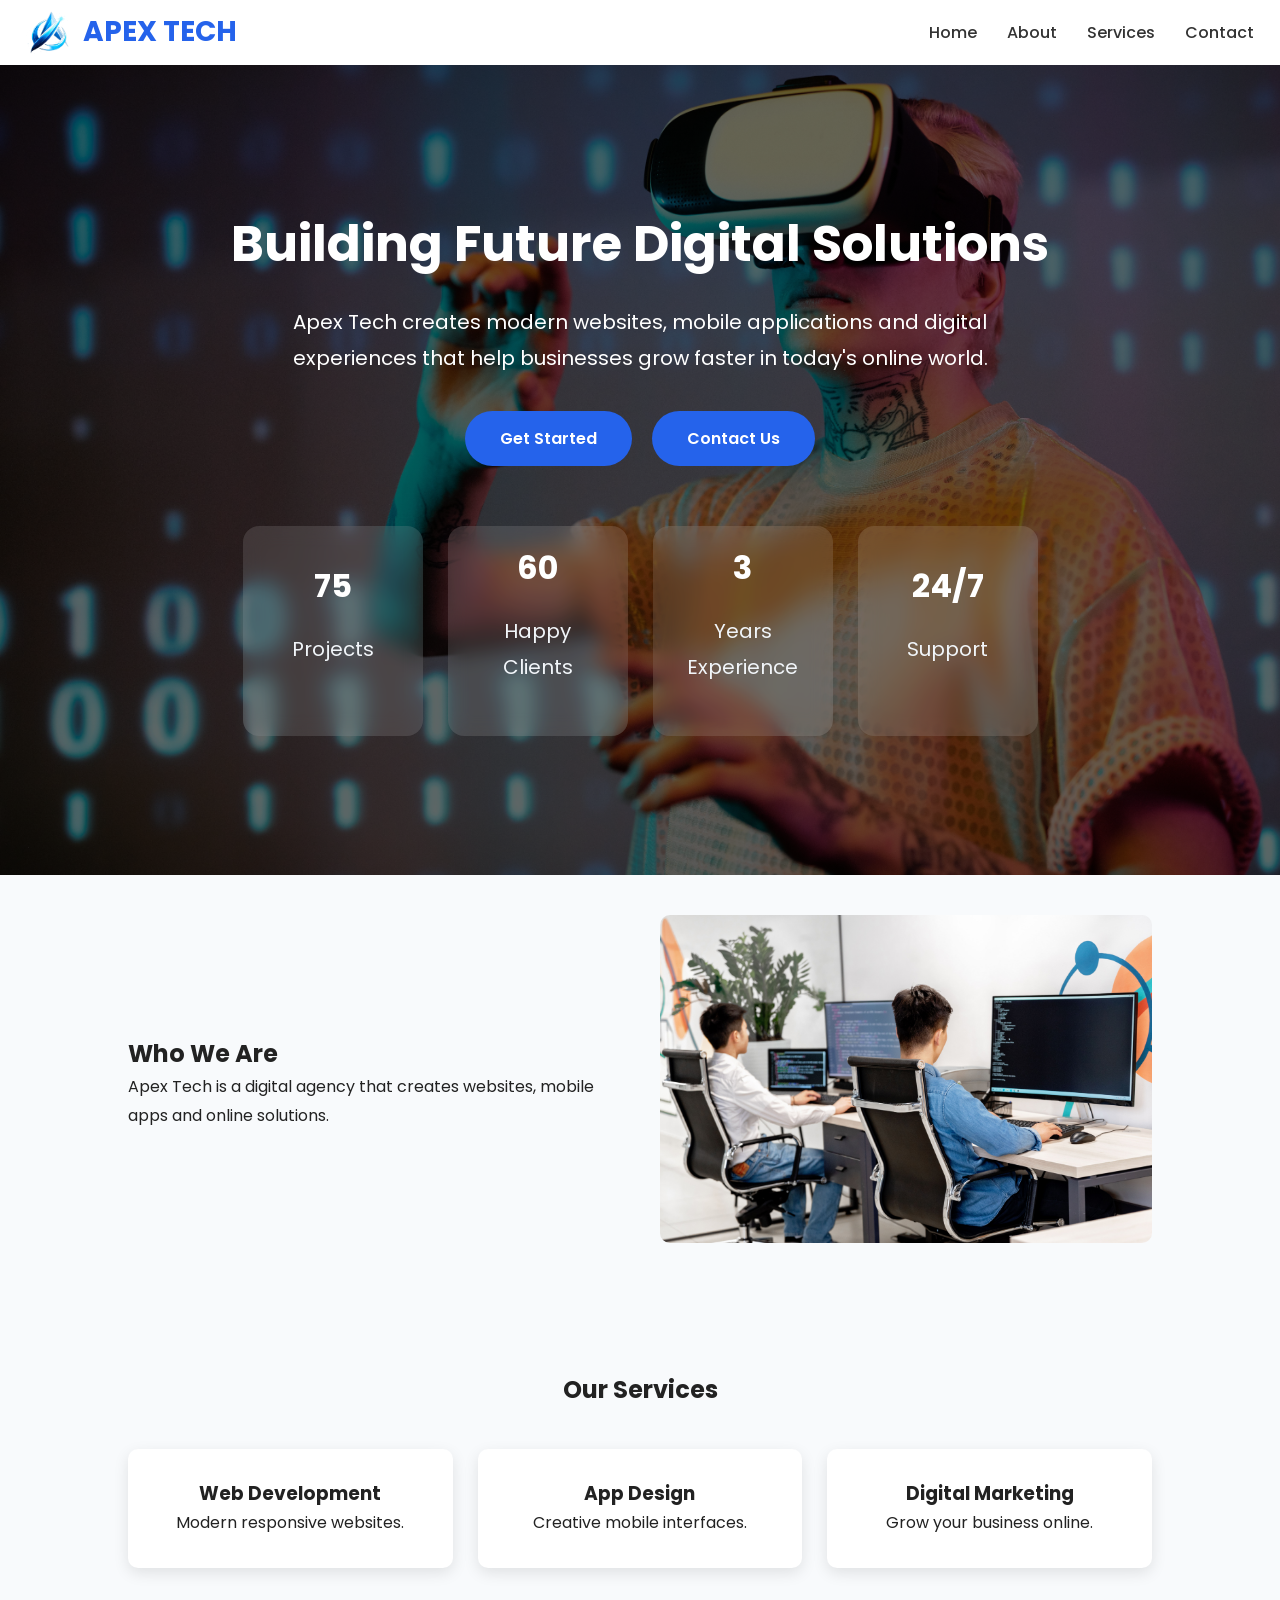
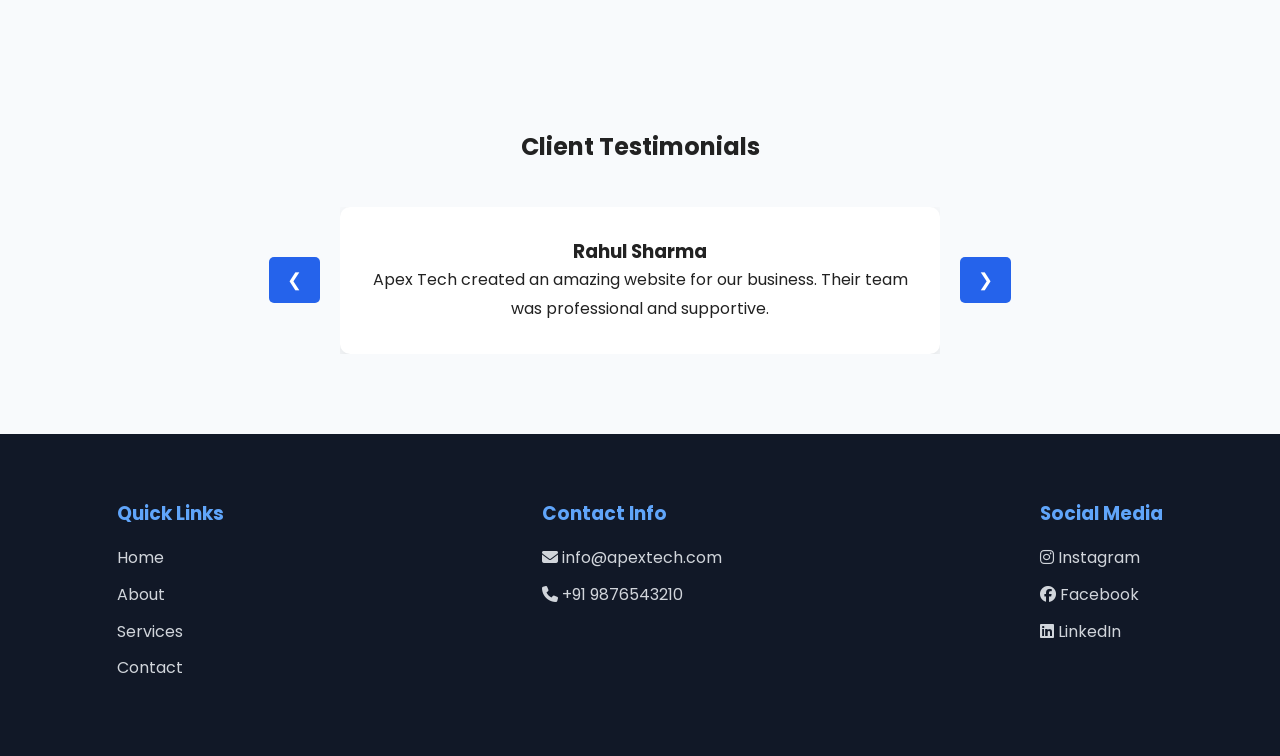
<file: index.html>
<!doctype html>
<html lang="en">
  <head>
    <!-- Meta Information -->
    <meta charset="UTF-8" />
    <meta name="viewport" content="width=device-width, initial-scale=1.0" />

    <!-- Page Title -->
    <title>Agency Website</title>

    <!-- External CSS File -->
    <link rel="stylesheet" href="css/style.css" />

    <!-- Font Awesome Icons -->
    <link
      rel="stylesheet"
      href="https://cdnjs.cloudflare.com/ajax/libs/font-awesome/6.7.2/css/all.min.css"
    />
  </head>

  <body>
   
    <!-- Navbar Start -->
    <nav class="navbar">
      <div class="logo">
        <img src="assets/logo.png" alt="Logo" />
        <span>APEX TECH</span>
      </div>

      <ul class="nav-links">
        <li><a href="index.html">Home</a></li>
        <li><a href="about.html">About</a></li>
        <li><a href="services.html">Services</a></li>
        <li><a href="contact.html">Contact</a></li>
      </ul>
      <!-- Mobile Menu Icon -->
      <div class="menu-toggle">
        <i class="fa-solid fa-bars"></i>
      </div>
    </nav>
    <!-- Navbar End -->

    <!-- Hero Section Start -->

    <section class="hero">
      <div class="hero-content">
        <h1>Building Future Digital Solutions</h1>

        <p>
          Apex Tech creates modern websites, mobile applications and digital
          experiences that help businesses grow faster in today's online world.
        </p>

        <div class="hero-buttons">
          <a href="services.html" class="hero-btn"> Get Started </a>

          <a href="contact.html" class="hero-btn"> Contact Us </a>
        </div>

        <div class="hero-stats">

    <div class="stat-box">
        <h2 class="counter" data-target="150">0</h2>
        <p>Projects</p>
    </div>

    <div class="stat-box">
        <h2 class="counter" data-target="120">0</h2>
        <p>Happy Clients</p>
    </div>

    <div class="stat-box">
        <h2 class="counter" data-target="5">0</h2>
        <p>Years Experience</p>
    </div>

    <div class="stat-box">
        <h2>24/7</h2>
        <p>Support</p>
    </div>

</div>
        </div>
      </div>
    </section>

    <!-- Hero Section End -->

    <!-- About Section Start -->
    <section class="about">
      <div class="about-text">
        <h2>Who We Are</h2>

        <p>
          Apex Tech is a digital agency that creates websites, mobile apps and
          online solutions.
        </p>
      </div>

      <div class="about-image">
        <img src="assets/about.jpg" alt="About" />
      </div>
    </section>
    <!-- About Section End -->

    <!-- Services Section Start -->
    <section class="services">
      <h2>Our Services</h2>

      <div class="service-grid">
        <!-- Service Card 1 -->
        <div class="card">
          <h3>Web Development</h3>
          <p>Modern responsive websites.</p>
        </div>

        <!-- Service Card 2 -->
        <div class="card">
          <h3>App Design</h3>
          <p>Creative mobile interfaces.</p>
        </div>

        <!-- Service Card 3 -->
        <div class="card">
          <h3>Digital Marketing</h3>
          <p>Grow your business online.</p>
        </div>
      </div>
    </section>
    <!-- Services Section End -->
    <!-- Testimonials Section Start -->

    <section class="testimonials">
      <h2>Client Testimonials</h2>

      <div class="slider-container">
        <button class="prev-btn">&#10094;</button>

        <div class="slider">
          <div class="slide active">
            <h3>Rahul Sharma</h3>
            <p>
              Apex Tech created an amazing website for our business. Their team
              was professional and supportive.
            </p>
          </div>

          <div class="slide">
            <h3>Priya Patel</h3>
            <p>
              Excellent service and modern design. Highly recommended for
              startups.
            </p>
          </div>

          <div class="slide">
            <h3>Amit Mehta</h3>
            <p>
              Great experience working with Apex Tech. Delivery was on time and
              quality was excellent.
            </p>
          </div>

          <div class="slide">
            <h3>Neha Joshi</h3>
            <p>
              Very creative team and responsive support. We loved the final
              product.
            </p>
          </div>
        </div>

        <button class="next-btn">&#10095;</button>
      </div>
    </section>

    <!-- Testimonials Section End -->
    <!-- Footer Start -->
    <footer class="footer">
      <!-- Quick Links -->
      <div class="footer-section">
        <h3>Quick Links</h3>

        <p><a href="index.html">Home</a></p>
        <p><a href="about.html">About</a></p>
        <p><a href="services.html">Services</a></p>
        <p><a href="contact.html">Contact</a></p>
      </div>

      <!-- Contact Information -->
      <div class="footer-section">
        <h3>Contact Info</h3>

        <p><i class="fa-solid fa-envelope"></i> info@apextech.com</p>

        <p><i class="fa-solid fa-phone"></i> +91 9876543210</p>
      </div>

      <!-- Social Media Links -->
      <div class="footer-section">
        <h3>Social Media</h3>

        <p><i class="fa-brands fa-instagram"></i> Instagram</p>
        <p><i class="fa-brands fa-facebook"></i> Facebook</p>
        <p><i class="fa-brands fa-linkedin"></i> LinkedIn</p>
      </div>
    </footer>
    <!-- Footer End -->
    <!-- Scroll To Top Button -->

    <button id="topBtn">
      <i class="fa-solid fa-arrow-up"></i>
    </button>
    <!-- JavaScript File -->
    <script src="js/script.js"></script>
  </body>
</html>
</file>
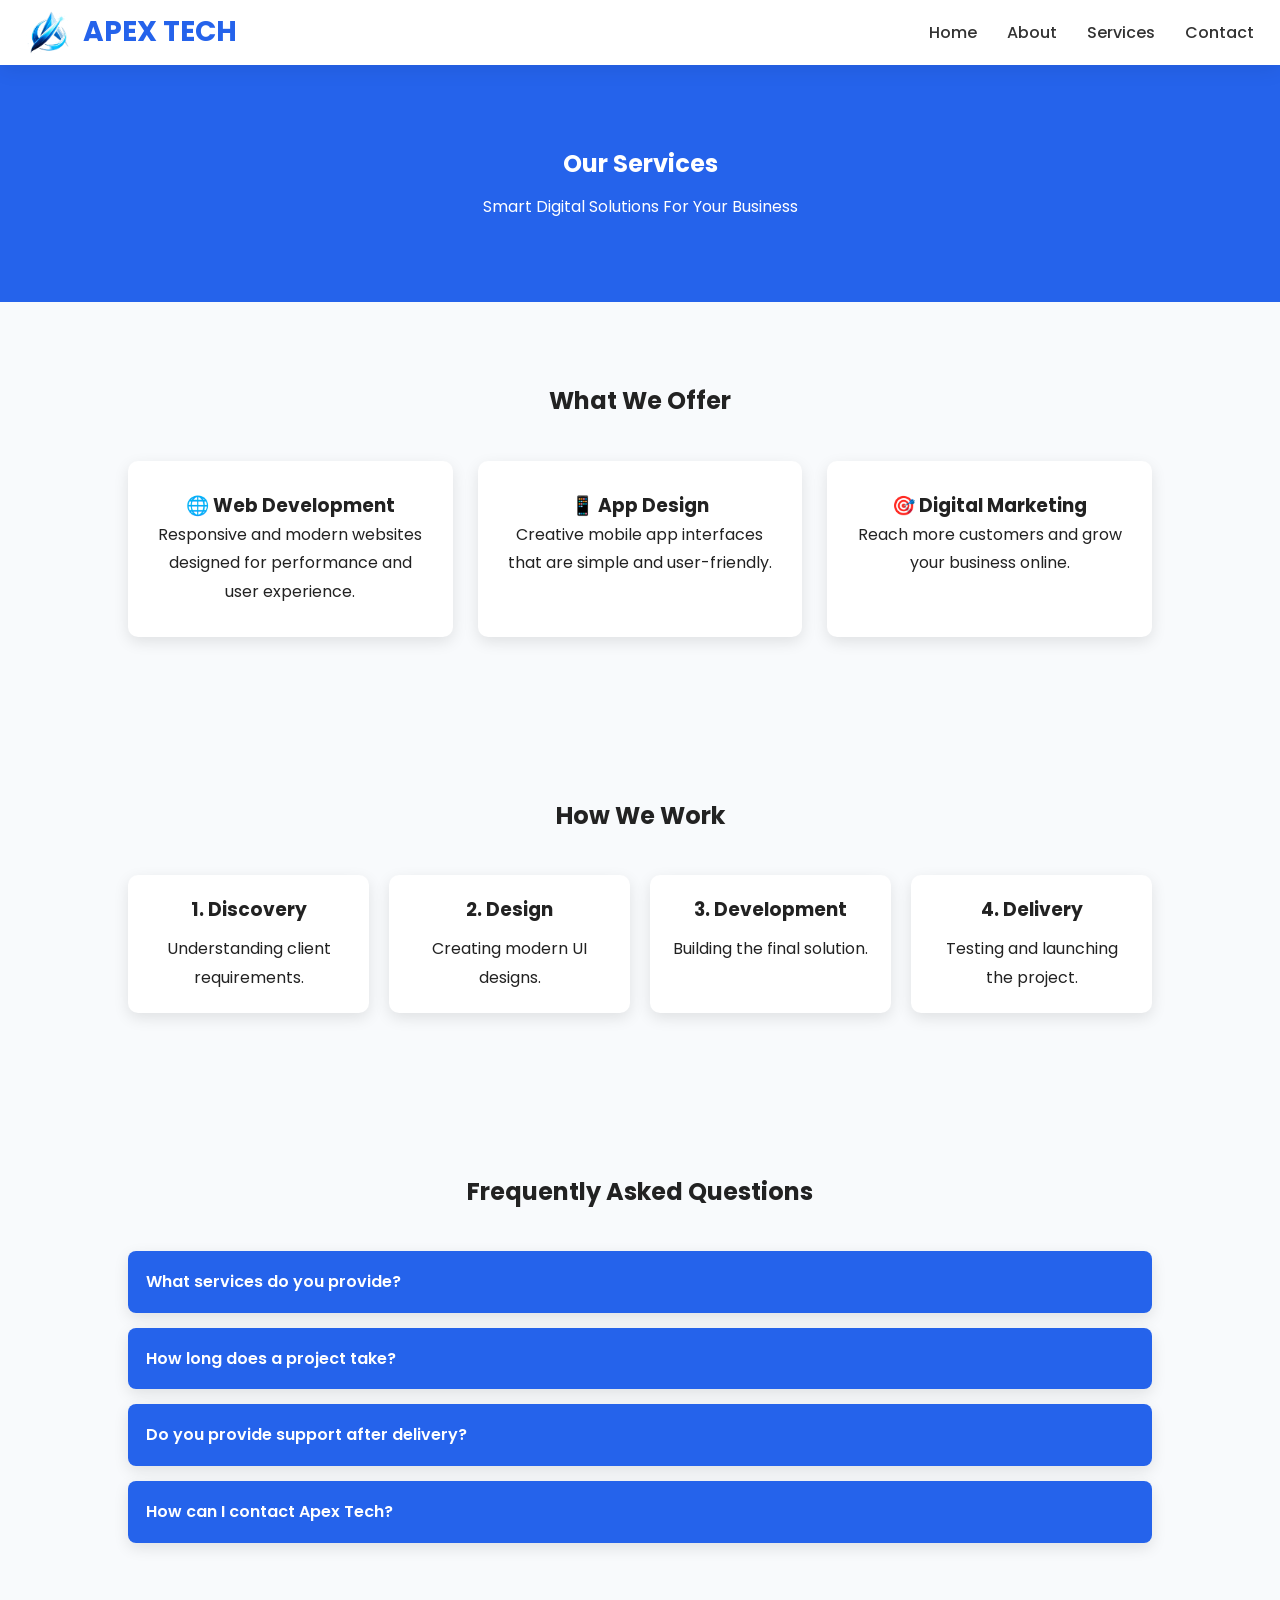
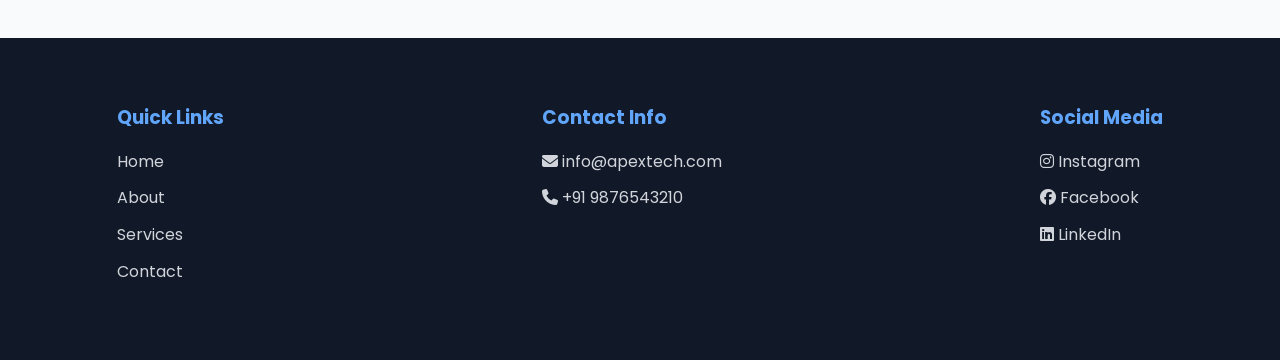
<file: services.html>
<!doctype html>
<html lang="en">
  <head>
    <!-- Meta Information -->
    <meta charset="UTF-8" />
    <meta name="viewport" content="width=device-width, initial-scale=1.0" />

    <!-- Page Title -->
    <title>Services</title>

    <!-- External CSS File -->
    <link rel="stylesheet" href="css/style.css" />

    <!-- Font Awesome Icons -->
    <link
      rel="stylesheet"
      href="https://cdnjs.cloudflare.com/ajax/libs/font-awesome/6.7.2/css/all.min.css"
    />
  </head>

  <body>
    <!-- Navbar Start -->
    <nav class="navbar">
      <div class="logo">
        <img src="assets/logo.png" alt="Logo" />
        <span>APEX TECH</span>
      </div>

      <ul class="nav-links">
        <li><a href="index.html">Home</a></li>
        <li><a href="about.html">About</a></li>
        <li><a href="services.html">Services</a></li>
        <li><a href="contact.html">Contact</a></li>
      </ul>
      <!-- Mobile Menu Icon -->
      <div class="menu-toggle">
        <i class="fa-solid fa-bars"></i>
      </div>
    </nav>
    <!-- Navbar End -->

    <!-- Services Banner Section Start -->
    <section class="page-banner">
      <h1>Our Services</h1>

      <p>Smart Digital Solutions For Your Business</p>
    </section>
    <!-- Services Banner Section End -->

    <!-- Services Section Start -->
    <section class="services">
      <h2>What We Offer</h2>

      <div class="service-grid">
        <!-- Service Card 1 -->
        <div class="card">
          <h3>🌐 Web Development</h3>

          <p>
            Responsive and modern websites designed for performance and user
            experience.
          </p>
        </div>

        <!-- Service Card 2 -->
        <div class="card">
          <h3>📱 App Design</h3>

          <p>
            Creative mobile app interfaces that are simple and user-friendly.
          </p>
        </div>

        <!-- Service Card 3 -->
        <div class="card">
          <h3>🎯 Digital Marketing</h3>

          <p>Reach more customers and grow your business online.</p>
        </div>
      </div>
    </section>
    <!-- Services Section End -->

    <!-- Process Section Start -->
    <section class="process">
      <h2>How We Work</h2>

      <div class="process-container">
        <!-- Step 1 -->
        <div class="step">
          <h3>1. Discovery</h3>
          <p>Understanding client requirements.</p>
        </div>

        <!-- Step 2 -->
        <div class="step">
          <h3>2. Design</h3>
          <p>Creating modern UI designs.</p>
        </div>

        <!-- Step 3 -->
        <div class="step">
          <h3>3. Development</h3>
          <p>Building the final solution.</p>
        </div>

        <!-- Step 4 -->
        <div class="step">
          <h3>4. Delivery</h3>
          <p>Testing and launching the project.</p>
        </div>
      </div>
    </section>
    <!-- Process Section End -->
    <!-- FAQ Section Start -->

    <section class="faq">
      <h2>Frequently Asked Questions</h2>

      <div class="faq-item">
        <div class="question">What services do you provide?</div>

        <div class="answer">
          We provide website development, UI/UX design and digital marketing
          services.
        </div>
      </div>

      <div class="faq-item">
        <div class="question">How long does a project take?</div>

        <div class="answer">
          Most projects are completed within 2 to 6 weeks depending on
          requirements.
        </div>
      </div>

      <div class="faq-item">
        <div class="question">Do you provide support after delivery?</div>

        <div class="answer">
          Yes, we provide technical support after project delivery.
        </div>
      </div>

      <div class="faq-item">
        <div class="question">How can I contact Apex Tech?</div>

        <div class="answer">
          You can contact us through our Contact page, email or phone number.
        </div>
      </div>
    </section>

    <!-- FAQ Section End -->

    <!-- Footer Start -->
    <footer class="footer">
      <!-- Quick Links -->
      <div class="footer-section">
        <h3>Quick Links</h3>

        <p><a href="index.html">Home</a></p>
        <p><a href="about.html">About</a></p>
        <p><a href="services.html">Services</a></p>
        <p><a href="contact.html">Contact</a></p>
      </div>

      <!-- Contact Information -->
      <div class="footer-section">
        <h3>Contact Info</h3>

        <p><i class="fa-solid fa-envelope"></i> info@apextech.com</p>

        <p><i class="fa-solid fa-phone"></i> +91 9876543210</p>
      </div>

      <!-- Social Media Links -->
      <div class="footer-section">
        <h3>Social Media</h3>

        <p><i class="fa-brands fa-instagram"></i> Instagram</p>
        <p><i class="fa-brands fa-facebook"></i> Facebook</p>
        <p><i class="fa-brands fa-linkedin"></i> LinkedIn</p>
      </div>
    </footer>
    <!-- Footer End -->
    <!-- Scroll To Top Button -->

    <button id="topBtn">
      <i class="fa-solid fa-arrow-up"></i>
    </button>
    <script src="js/script.js"></script>
  </body>
</html>
</file>
<file: css/style.css>
@import url("https://fonts.googleapis.com/css2?family=Poppins:wght@300;400;500;600;700&display=swap");

* {
  margin: 0;
  padding: 0;
  box-sizing: border-box;
}

body {
  font-family: "Poppins", sans-serif;
  background-color: #f8fafc;
  color: #222;
  line-height: 1.6;
}

.navbar {
  display: flex;
  justify-content: space-between;
  align-items: center;

  padding: 10px 2%;

  background: rgba(255, 255, 255, 0.95);

  backdrop-filter: blur(10px);

  box-shadow: 0 4px 20px rgba(0, 0, 0, 0.08);

  position: sticky;
  top: 0;
  z-index: 1000;
}

.logo {
  display: flex;
  align-items: center;
  gap: 12px;

  font-size: 28px;
  font-weight: 700;
  color: #2563eb;
}

.logo img {
  width: 45px;
  height: 45px;
  object-fit: contain;
}

.nav-links {
  display: flex;
  list-style: none;
  gap: 30px;
}

.nav-links a {
  text-decoration: none;
  color: #333;
  font-weight: 500;

  transition: all 0.3s ease;
}

.nav-links a:hover {
  color: #2563eb;
  transform: translateY(-2px);
}

.footer {
  display: flex;
  justify-content: space-between;
  flex-wrap: wrap;

  padding: 50px 8%;

  background-color: #111827;
  color: white;
}

.footer-section {
  margin: 15px;
}

.footer-section h3 {
  margin-bottom: 15px;
  color: #60a5fa;
}

.footer-section p {
  margin-bottom: 8px;
  color: #d1d5db;
  cursor: pointer;
  transition: 0.3s;
}
.footer-section a {
  text-decoration: none;
  color: #d1d5db;
  transition: 0.3s ease;
}

.footer-section a:hover {
  color: white;
}
.footer-section p:hover {
  color: white;
}

.hero {
  height: 90vh;
  background:
    linear-gradient(rgba(0, 0, 0, 0.6), rgba(0, 0, 0, 0.6)),
    url("../assets/hero.jpg");

  background-size: cover;
  background-position: center;

  display: flex;
  justify-content: center;
  align-items: center;

  text-align: center;
  color: white;
}
.hero-stats {
  display: flex;

  justify-content: center;

  align-items: center;

  gap: 25px;

  margin-top: 60px;

  flex-wrap: nowrap;
}

.stat-box {
  width: 180px;
  height: 210px;

  display: flex;
  flex-direction: column;
  justify-content: center;
  align-items: center;

  padding: 25px;

  border-radius: 16px;

  background: rgba(255, 255, 255, 0.12);

  backdrop-filter: blur(10px);

  text-align: center;

  transition: all 0.3s ease;
}

.stat-box:hover {
  transform: translateY(-8px);

  background: rgba(255, 255, 255, 0.18);
}

.stat-box:hover {
  transform: translateY(-8px);
  background: rgba(255, 255, 255, 0.2);
}

.stat-box h2 {
  font-size: 32px;

  color: white;
}

.stat-box p {
  color: #f1f5f9;

  margin-top: 8px;
}
.hero-content h1 {
  font-size: 50px;
  margin-bottom: 20px;
}

.hero-content p {
  max-width: 750px;
  margin: 20px auto 35px;
  font-size: 20px;
  line-height: 1.8;
}

.hero-buttons {
  display: flex;
  justify-content: center;
  gap: 20px;
  margin-top: 35px;
}

.hero-btn {
  display: inline-block;

  background: #2563eb;

  color: white;

  padding: 15px 35px;

  border-radius: 50px;

  text-decoration: none;

  font-weight: 600;

  transition: 0.3s ease;
}

.hero-btn:hover {
  background: #1d4ed8;

  transform: translateY(-5px);
}

.hero-btn-outline {
  background: transparent;

  border: 2px solid white;
}

.hero-btn-outline:hover {
  background: white;

  color: #2563eb;
}
.about {
  display: flex;
  justify-content: space-between;
  align-items: center;

  gap: 40px;

  padding: 40px 10%;
}

.about-text {
  flex: 1;
}

.about-image {
  flex: 1;
}

.about-image img {
  width: 100%;
  border-radius: 10px;
}

.services {
  padding: 80px 10%;
  text-align: center;
}

.services h2 {
  margin-bottom: 40px;
}

.service-grid {
  display: grid;

  grid-template-columns: repeat(auto-fit, minmax(250px, 1fr));

  gap: 25px;
}

.card {
  background: white;
  padding: 30px;
  border-radius: 10px;
  box-shadow: 0 5px 15px rgba(0, 0, 0, 0.1);

  transition: all 0.3s ease;
}

.card:hover {
  transform: translateY(-10px) scale(1.03);
  box-shadow: 0 10px 25px rgba(0, 0, 0, 0.2);
}

/* About & Services Banner */

.page-banner {
  text-align: center;
  padding: 80px 20px;
  background: #2563eb;
  color: white;
}

.page-banner h1 {
  margin-bottom: 10px;
}

/* About Company */

.about-company {
  padding: 80px 10%;
}

.about-company h2 {
  margin-bottom: 15px;
  color: #0051ff;
}

.about-company p {
  margin-bottom: 30px;
}

/* Team Section */

.team {
  padding: 80px 10%;
  text-align: center;
}

.team-grid {
  display: grid;
  grid-template-columns: repeat(auto-fit, minmax(220px, 1fr));
  gap: 25px;
  margin-top: 40px;
}

.team img {
  width: 100%;
  border-radius: 10px;
  margin-bottom: 15px;
}

/* Process Section */

.process {
  padding: 80px 10%;
  text-align: center;
}

.process-container {
  display: flex;
  justify-content: space-between;
  gap: 20px;
  flex-wrap: wrap;
  margin-top: 40px;
}

.step {
  flex: 1;
  min-width: 220px;
  background: white;
  padding: 20px;
  border-radius: 10px;
  box-shadow: 0 5px 15px rgba(0, 0, 0, 0.1);

  transition: all 0.3s ease;
}

.step:hover {
  transform: translateY(-8px);
  box-shadow: 0 10px 25px rgba(0, 0, 0, 0.2);
}
.step h3 {
  margin-bottom: 10px;
}

/* Contact Page */

.contact-section {
  display: flex;
  justify-content: space-between;
  gap: 40px;

  padding: 80px 10%;
  flex-wrap: wrap;
}

.contact-form {
  flex: 1;
  min-width: 300px;
}

.contact-info {
  flex: 1;
  min-width: 250px;

  background: white;
  padding: 30px;
  border-radius: 10px;

  box-shadow: 0 5px 15px rgba(0, 0, 0, 0.1);

  height: fit-content;
}

.contact-info h2 {
  margin-bottom: 20px;
  color: #2563eb;
}

.contact-info p {
  margin-bottom: 15px;
  font-size: 18px;
}

.contact-form form {
  display: flex;
  flex-direction: column;
  gap: 15px;
}

.contact-form input,
.contact-form textarea {
  width: 100%;

  padding: 14px;

  border: 1px solid #d1d5db;

  border-radius: 8px;

  font-family: "Poppins", sans-serif;

  outline: none;

  transition: 0.3s;
}

.contact-form input:focus,
.contact-form textarea:focus {
  border-color: #2563eb;

  box-shadow: 0 0 5px rgba(37, 99, 235, 0.3);
}

.map-section {
  padding: 0 10% 80px;
}

.map-section iframe {
  width: 100%;
  height: 400px;
  border: none;
  border-radius: 10px;
}

/* Responsive Design */

@media (max-width: 768px) {
  .navbar {
    flex-direction: column;
    gap: 15px;
  }

  .nav-links {
    flex-direction: column;
    align-items: center;
    gap: 15px;
  }

  .footer {
    flex-direction: column;
    text-align: center;
  }

  .about {
    flex-direction: column;
  }

  .contact-section {
    flex-direction: column;
  }

  .process-container {
    flex-direction: column;
  }

  .hero-content h1 {
    font-size: 35px;
  }

  .hero-content p {
    font-size: 16px;
  }

  .page-banner h1 {
    font-size: 32px;
  }

  .services,
  .team,
  .about-company,
  .contact-section {
    padding: 60px 5%;
  }

  .logo {
    flex-direction: column;
    text-align: center;
  }

  .logo img {
    width: 60px;
    height: 60px;
  }
}

.submit-btn {
  transition: all 0.3s ease;
}

.submit-btn:hover {
  background: #1d4ed8;
  transform: translateY(-3px);
}

h1,
h2,
h3 {
  font-weight: 700;
}

p {
  line-height: 1.8;
}

/* Hamburger Menu */

.menu-toggle {
  display: none;
  font-size: 28px;
  cursor: pointer;
}

@media (max-width: 768px) {
  .navbar {
    flex-direction: row;
    justify-content: space-between;
    align-items: center;
    padding: 15px 5%;
  }

  .logo {
    flex-direction: row;
    text-align: left;
  }

  .logo img {
    width: 45px;
    height: 45px;
  }

  .menu-toggle {
    display: block;
    font-size: 30px;
    cursor: pointer;
  }

  .nav-links {
    display: none;
  }

  .nav-links.active {
    display: flex;
    flex-direction: column;
    position: absolute;
    top: 75px;
    left: 0;
    width: 100%;
    background: #ffffff;
    padding: 20px 0;
    box-shadow: 0 10px 20px rgba(0, 0, 0, 0.1);
    z-index: 999;
  }
}

/* Validation Messages */

.error {
  color: red;
  font-size: 14px;
  display: block;
  margin-top: -10px;
  margin-bottom: 10px;
}

.input-error {
  border: 2px solid red !important;
}

.success {
  color: green;
  font-size: 16px;
  margin-top: 15px;
  font-weight: 600;
}
/* Testimonials Section */

.testimonials {
  padding: 80px 10%;
  text-align: center;
}

.slider-container {
  display: flex;
  align-items: center;
  justify-content: center;
  gap: 20px;
  margin-top: 40px;
}

.slider {
  width: 600px;
  overflow: hidden;
}

.slide {
  display: none;
  background: white;
  padding: 30px;
  border-radius: 10px;
  box-shadow: 0 5px 15px rgba(0, 0, 0, 0.1);
}

.slide.active {
  display: block;
}

.prev-btn,
.next-btn {
  padding: 12px 18px;
  border: none;
  background: #2563eb;
  color: white;
  cursor: pointer;
  border-radius: 5px;
  font-size: 18px;
}

.prev-btn:hover,
.next-btn:hover {
  background: #1d4ed8;
}

@media (max-width: 768px) {
  .slider {
    width: 100%;
    max-width: 350px;
  }
}
/* Scroll To Top */

#topBtn {
  position: fixed;

  bottom: 25px;

  right: 25px;

  width: 50px;

  height: 50px;

  border: none;

  border-radius: 50%;

  background: #2563eb;

  color: white;

  cursor: pointer;

  display: none;

  transition: all 0.3s ease;

  z-index: 1000;
}

#topBtn:hover {
  background: #1d4ed8;
}
/* Sticky Navbar */

.navbar.sticky {
  background: rgba(17, 24, 39, 0.95);
  backdrop-filter: blur(10px);
  transition: all 0.3s ease;
}

.navbar.sticky .nav-links a,
.navbar.sticky .logo {
  color: white;
}
/* FAQ Section */

.faq {
  padding: 80px 10%;
}

.faq h2 {
  text-align: center;

  margin-bottom: 40px;
}

.faq-item {
  margin-bottom: 15px;

  border-radius: 8px;

  overflow: hidden;

  box-shadow: 0 5px 15px rgba(0, 0, 0, 0.1);
}

.question {
  background: #2563eb;

  color: white;

  padding: 18px;

  cursor: pointer;

  font-weight: 600;
}

.answer {
  background: white;

  padding: 18px;

  display: none;
}

.answer.active {
  display: block;
}
@media (max-width: 768px) {
  .hero {
    height: auto;
    padding: 100px 20px 60px;

    background-size: cover;
    background-position: center;
    background-repeat: no-repeat;
  }

  .hero-content {
    width: 100%;
    padding: 0 15px;
  }

  .hero-content h1 {
    font-size: 48px;
    line-height: 1.2;
    word-break: break-word;
  }

  .hero-content p {
    width: 100%;
    max-width: 100%;
  }
  .hero-buttons {
    flex-direction: column;
    align-items: center;
    gap: 15px;
  }

  .hero-stats {
    display: grid;
    grid-template-columns: repeat(2, 1fr);
    gap: 15px;
    width: 100%;
    margin-top: 40px;
  }

  .stat-box {
    width: 100%;
    height: 170px;
  }

  .stat-box h2 {
    font-size: 24px;
  }

  .stat-box p {
    font-size: 14px;
  }

  .about,
  .contact-section {
    flex-direction: column;
  }

  .team-grid,
  .service-grid {
    grid-template-columns: 1fr;
  }

  .footer {
    text-align: center;
  }

  .footer-section {
    width: 100%;
  }
}
/* Mouse Spotlight */

.spotlight {
  position: fixed;

  width: 350px;
  height: 350px;

  border-radius: 50%;

  pointer-events: none;

  background: radial-gradient(
    circle,
    rgba(37, 99, 235, 0.28) 0%,
    rgba(37, 99, 235, 0.1) 40%,
    rgba(37, 99, 235, 0) 75%
  );

  transform: translate(-50%, -50%);

  z-index: 1;

  transition: transform 0.05s linear;

  filter: blur(20px);
}

body {
  position: relative;
}

.navbar,
.hero,
.about,
.services,
.team,
.process,
.contact-section,
.footer {
  position: relative;

  z-index: 2;
}
</file>
